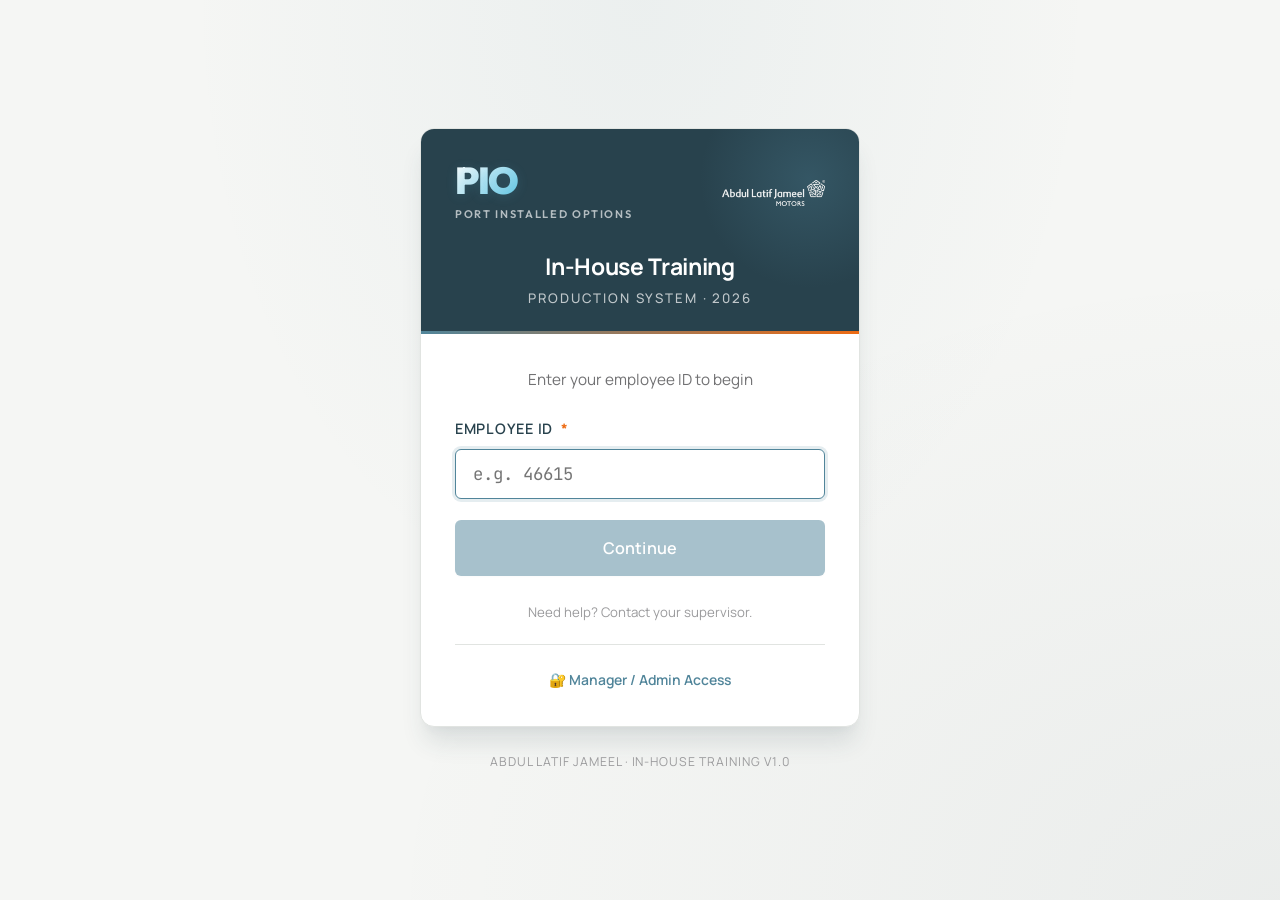
<file: index.html>
<!DOCTYPE html>
<html lang="en">
<head>
    <meta charset="UTF-8">
    <meta name="viewport" content="width=device-width, initial-scale=1.0, maximum-scale=1.0">
    <meta name="theme-color" content="#28424D">
    <title>Sign In · In-House Training System</title>
    
    <link rel="preconnect" href="https://fonts.googleapis.com">
    <link rel="preconnect" href="https://fonts.gstatic.com" crossorigin>
    <link href="https://fonts.googleapis.com/css2?family=Manrope:wght@400;500;600;700;800&family=Outfit:wght@600;700;800;900&family=JetBrains+Mono:wght@500;600&display=swap" rel="stylesheet">
    
    <link rel="stylesheet" href="css/main.css">
    
    <link rel="icon" type="image/png" href="favicon.png">
</head>
<body class="login-page">
    <div class="login-container">
        <div class="login-card">
            <div class="login-header">
                <div class="login-header-top">
                    <div class="login-pio">
                        <div class="pio-mark">PIO</div>
                        <div class="pio-tagline">Port Installed Options</div>
                    </div>
                    <img src="alj-logo-white.png" alt="Abdul Latif Jameel" class="login-logo">
                </div>
                <div class="login-title">In-House Training</div>
                <div class="login-subtitle">Production System · 2026</div>
            </div>
            
            <div class="login-body">
                <p class="login-prompt">Enter your employee ID to begin</p>
                
                <form id="loginForm" autocomplete="off">
                    <div class="form-group">
                        <label class="form-label" for="empIdInput">
                            Employee ID
                            <span class="required">*</span>
                        </label>
                        <input
                            type="text"
                            inputmode="numeric"
                            pattern="[0-9]*"
                            id="empIdInput"
                            class="form-input text-mono"
                            placeholder="e.g. 46615"
                            required
                            autofocus
                        >
                        <div id="empPreview" class="hidden"></div>
                        <div id="empError" class="form-error hidden"></div>
                    </div>
                    
                    <button type="submit" class="btn btn-primary btn-block btn-lg" id="continueBtn" disabled>
                        <span id="continueText">Continue</span>
                    </button>
                </form>
                
                <p class="text-center text-subtle" style="margin-top: var(--space-6); font-size: 0.78rem;">
                    Need help? Contact your supervisor.
                </p>
                
                <div style="margin-top: var(--space-5); padding-top: var(--space-5); border-top: 1px solid var(--color-border); text-align: center;">
                    <a href="admin/login.html" style="font-size: 0.82rem; color: var(--alj-teal); text-decoration: none; font-weight: 600;">
                        🔐 Manager / Admin Access
                    </a>
                </div>
            </div>
        </div>
        
        <p class="text-center text-subtle" style="margin-top: var(--space-6); font-size: 0.72rem; letter-spacing: 0.08em; text-transform: uppercase;">
            Abdul Latif Jameel · In-House Training v1.0
        </p>
    </div>
    
    <div class="toast-container" id="toastContainer"></div>
    
    <script src="js/config.js"></script>
    <script src="js/api.js"></script>
    <script src="js/login.js"></script>
</body>
</html>
</file>
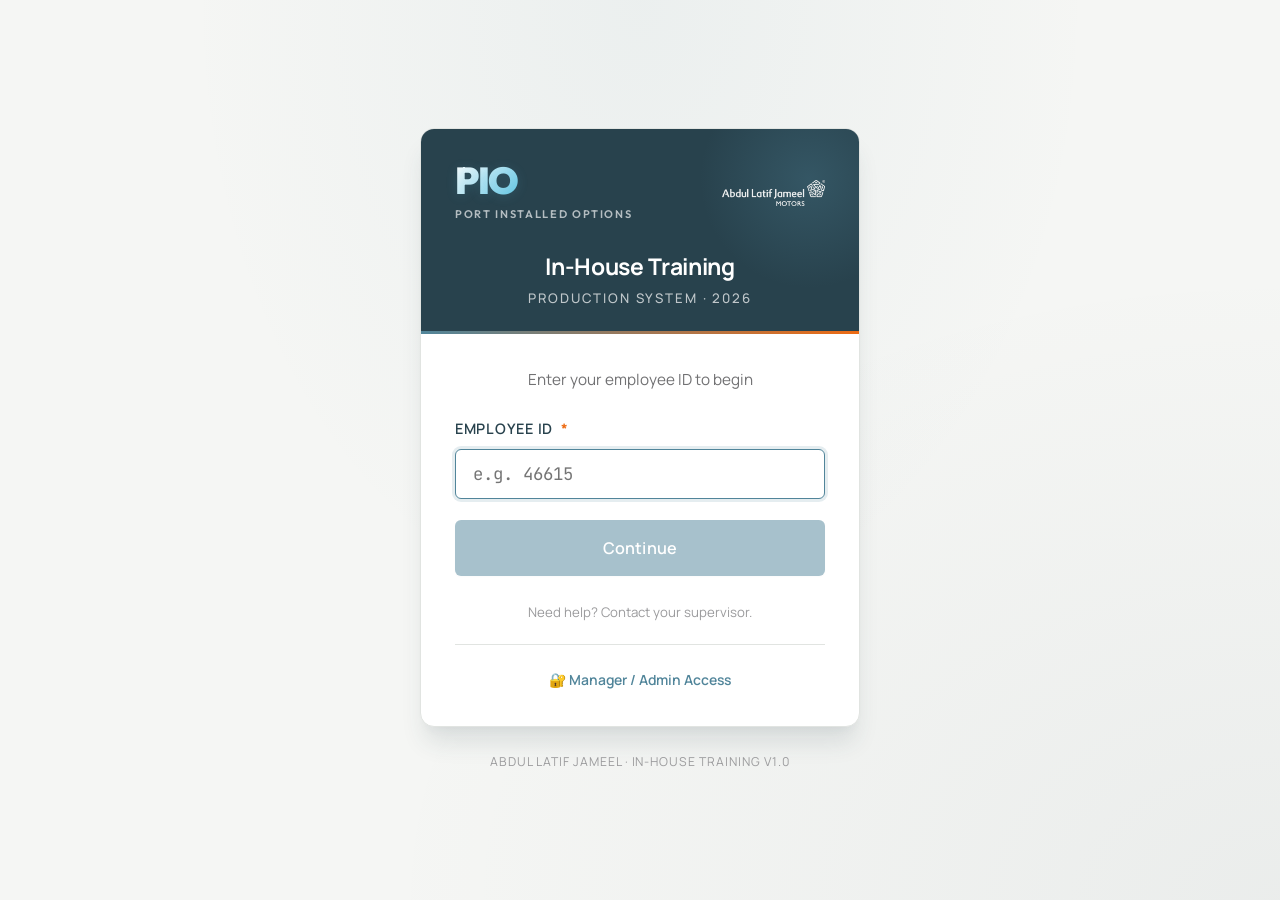
<file: form.html>
<!DOCTYPE html>
<html lang="en">
<head>
    <meta charset="UTF-8">
    <meta name="viewport" content="width=device-width, initial-scale=1.0">
    <meta name="theme-color" content="#28424D">
    <title>New Training Entry · In-House Training System</title>
    
    <link rel="preconnect" href="https://fonts.googleapis.com">
    <link rel="preconnect" href="https://fonts.gstatic.com" crossorigin>
    <link href="https://fonts.googleapis.com/css2?family=Manrope:wght@400;500;600;700;800&family=Outfit:wght@600;700;800;900&family=Pinyon+Script&family=JetBrains+Mono:wght@500;600&display=swap" rel="stylesheet">
    
    <link rel="stylesheet" href="css/main.css">
    
    <link rel="icon" type="image/png" href="favicon.png">
</head>
<body>
    <div class="app">
        <header class="header">
            <div class="header-inner">
                <div class="brand">
                    <div class="pio-mark pio-mark-sm">PIO</div>
                    <div class="brand-text">
                        <div class="brand-title">In-House Training</div>
                        <div class="brand-subtitle">Port Installed Options · 2026</div>
                    </div>
                </div>
                <div class="header-right">
                    <div class="header-user">
                        <div class="header-user-info">
                            <div class="header-user-name" id="userName">—</div>
                            <div class="header-user-id" id="userId">—</div>
                        </div>
                        <button class="btn-logout" id="logoutBtn">Sign Out</button>
                    </div>
                    <div class="brand-divider"></div>
                    <img src="alj-logo-white.png" alt="Abdul Latif Jameel" class="brand-logo">
                </div>
            </div>
        </header>
        
        <main class="main">
            <h1 class="page-title">New Training Entry</h1>
            <p class="page-subtitle">Complete all required fields. Computed values are filled automatically.</p>
            
            <form id="trainingForm" autocomplete="off" novalidate>
                
                <!-- SECTION 1: SESSION INFO -->
                <div class="card" style="margin-bottom: var(--space-6);">
                    <div class="card-header">
                        <div class="card-title">
                            <span class="card-title-number">1</span>
                            Session Information
                        </div>
                    </div>
                    <div class="card-body">
                        <div class="form-row-3">
                            <div class="form-group" style="margin: 0;">
                                <label class="form-label" for="dateInput">Date <span class="required">*</span></label>
                                <input type="date" id="dateInput" name="training_date" class="form-input" required>
                            </div>
                            <div class="form-group" style="margin: 0;">
                                <label class="form-label" for="plantSelect">Plant <span class="required">*</span></label>
                                <select id="plantSelect" name="plant" class="form-select" required>
                                    <option value="">Select Plant…</option>
                                </select>
                            </div>
                            <div class="form-group" style="margin: 0;">
                                <label class="form-label" for="lineSelect">Line <span class="required">*</span></label>
                                <select id="lineSelect" name="line" class="form-select" required disabled>
                                    <option value="">Select Plant first</option>
                                </select>
                            </div>
                        </div>
                    </div>
                </div>
                
                <!-- SECTION 2: PEOPLE -->
                <div class="card" style="margin-bottom: var(--space-6);">
                    <div class="card-header">
                        <div class="card-title">
                            <span class="card-title-number">2</span>
                            Trainee & Trainer
                        </div>
                    </div>
                    <div class="card-body">
                        <div class="form-row">
                            <div class="form-group" style="margin: 0;">
                                <label class="form-label" for="userIdInput">Trainee ID <span class="required">*</span></label>
                                <input type="text" inputmode="numeric" pattern="[0-9]*" id="userIdInput" name="user_id" class="form-input text-mono" placeholder="Employee ID" required>
                                <div id="userInfoPreview" class="hidden"></div>
                                <input type="hidden" id="empNameInput" name="emp_name">
                                <input type="hidden" id="supervisorIdInput" name="supervisor_id">
                            </div>
                            <div class="form-group" style="margin: 0;">
                                <label class="form-label" for="trainerIdInput">Trainer ID <span class="required">*</span></label>
                                <input type="text" inputmode="numeric" pattern="[0-9]*" id="trainerIdInput" name="trainer_id" class="form-input text-mono" placeholder="Trainer Employee ID" required>
                                <div id="trainerPreview" class="hidden"></div>
                            </div>
                        </div>
                    </div>
                </div>
                
                <!-- SECTION 3: TRAINING DETAILS -->
                <div class="card" style="margin-bottom: var(--space-6);">
                    <div class="card-header">
                        <div class="card-title">
                            <span class="card-title-number">3</span>
                            Training Details
                        </div>
                    </div>
                    <div class="card-body">
                        <div class="form-row-3">
                            <div class="form-group" style="margin: 0;">
                                <label class="form-label" for="modelSelect">Model <span class="required">*</span></label>
                                <select id="modelSelect" name="model" class="form-select" required>
                                    <option value="">Select Model…</option>
                                </select>
                            </div>
                            <div class="form-group" style="margin: 0;">
                                <label class="form-label" for="gradeSelect">Grade <span class="required">*</span></label>
                                <select id="gradeSelect" name="grade" class="form-select" required disabled>
                                    <option value="">Select Model first</option>
                                </select>
                            </div>
                            <div class="form-group" style="margin: 0;">
                                <label class="form-label" for="processSelect">Process <span class="required">*</span></label>
                                <select id="processSelect" name="process_name" class="form-select" required disabled>
                                    <option value="">Select Grade first</option>
                                </select>
                            </div>
                        </div>
                        
                        <div class="form-row-3" style="margin-top: var(--space-5);">
                            <div class="form-group" style="margin: 0;">
                                <label class="form-label">Req. Hours <span class="hint">(auto)</span></label>
                                <input type="number" id="reqHoursInput" name="req_training_hr" class="form-input is-computed text-mono" readonly placeholder="—">
                            </div>
                            <div class="form-group" style="margin: 0;">
                                <label class="form-label">Previous Hours <span class="hint">(auto)</span></label>
                                <input type="number" id="prevHoursInput" name="previous_training_hours" class="form-input is-computed text-mono" readonly placeholder="—">
                            </div>
                            <div class="form-group" style="margin: 0;">
                                <label class="form-label">Remaining <span class="hint">(auto)</span></label>
                                <input type="text" id="remainingInput" class="form-input is-computed text-mono" readonly placeholder="—">
                            </div>
                        </div>
                    </div>
                </div>
                
                <!-- SECTION 4: PERFORMANCE -->
                <div class="card" style="margin-bottom: var(--space-6);">
                    <div class="card-header">
                        <div class="card-title">
                            <span class="card-title-number">4</span>
                            Performance Metrics
                        </div>
                    </div>
                    <div class="card-body">
                        <div class="form-row-3">
                            <div class="form-group" style="margin: 0;">
                                <label class="form-label" for="trainedCarsInput">Trained Cars <span class="required">*</span></label>
                                <input type="number" id="trainedCarsInput" name="trained_cars" class="form-input text-mono" min="0" step="1" required placeholder="0">
                            </div>
                            <div class="form-group" style="margin: 0;">
                                <label class="form-label" for="trainedHoursInput">Trained Hours <span class="required">*</span></label>
                                <input type="number" id="trainedHoursInput" name="trained_hours" class="form-input text-mono" min="0" step="0.01" required placeholder="0.00">
                            </div>
                            <div class="form-group" style="margin: 0;">
                                <label class="form-label" for="learningRateSelect">Learning Rate <span class="required">*</span></label>
                                <select id="learningRateSelect" name="learning_rate" class="form-select" required>
                                    <option value="">Select rate…</option>
                                </select>
                            </div>
                        </div>
                    </div>
                </div>
                
                <!-- SECTION 5: QUALITY -->
                <div class="card" style="margin-bottom: var(--space-6);">
                    <div class="card-header">
                        <div class="card-title">
                            <span class="card-title-number">5</span>
                            Quality Indicators
                        </div>
                    </div>
                    <div class="card-body">
                        <div class="form-row-3">
                            <div class="form-group" style="margin: 0;">
                                <label class="form-label" for="needMoreSelect">Need More Training <span class="required">*</span></label>
                                <select id="needMoreSelect" name="need_more_training" class="form-select" required>
                                    <option value="">Select…</option>
                                    <option value="Yes">Yes</option>
                                    <option value="No">No</option>
                                </select>
                            </div>
                            <div class="form-group" style="margin: 0;">
                                <label class="form-label" for="fiveSSelect">5S <span class="required">*</span></label>
                                <select id="fiveSSelect" name="five_s" class="form-select" required>
                                    <option value="">Select…</option>
                                    <option value="Yes">Yes</option>
                                    <option value="No">No</option>
                                </select>
                            </div>
                            <div class="form-group" style="margin: 0;">
                                <label class="form-label" for="taktSelect">In Takt Time <span class="required">*</span></label>
                                <select id="taktSelect" name="in_takt_time" class="form-select" required>
                                    <option value="">Select…</option>
                                    <option value="Yes">Yes</option>
                                    <option value="No">No</option>
                                </select>
                            </div>
                        </div>
                        
                        <div class="form-row" style="margin-top: var(--space-5);">
                            <div class="form-group" style="margin: 0;">
                                <label class="form-label" for="qualitySelect">Quality <span class="required">*</span></label>
                                <select id="qualitySelect" name="quality" class="form-select" required>
                                    <option value="">Select…</option>
                                    <option value="Yes">Yes</option>
                                    <option value="No">No</option>
                                </select>
                            </div>
                            <div class="form-group" style="margin: 0;">
                                <label class="form-label" for="checkFinishSelect">Check After Finish <span class="required">*</span></label>
                                <select id="checkFinishSelect" name="check_after_finish" class="form-select" required>
                                    <option value="">Select…</option>
                                    <option value="Yes">Yes</option>
                                    <option value="No">No</option>
                                </select>
                            </div>
                        </div>
                    </div>
                </div>
                
                <!-- SECTION 6: REMARKS -->
                <div class="card" style="margin-bottom: var(--space-6);">
                    <div class="card-header">
                        <div class="card-title">
                            <span class="card-title-number">6</span>
                            Remarks <span style="font-weight: 400; opacity: 0.6; text-transform: none; letter-spacing: 0;">(Optional)</span>
                        </div>
                    </div>
                    <div class="card-body">
                        <div class="form-row-3">
                            <div class="form-group" style="margin: 0;">
                                <label class="form-label" for="remark1Select">Remark 1</label>
                                <select id="remark1Select" name="remark_1" class="form-select">
                                    <option value="">None</option>
                                </select>
                            </div>
                            <div class="form-group" style="margin: 0;">
                                <label class="form-label" for="remark2Select">Remark 2</label>
                                <select id="remark2Select" name="remark_2" class="form-select">
                                    <option value="">None</option>
                                </select>
                            </div>
                            <div class="form-group" style="margin: 0;">
                                <label class="form-label" for="remark3Select">Remark 3</label>
                                <select id="remark3Select" name="remark_3" class="form-select">
                                    <option value="">None</option>
                                </select>
                            </div>
                        </div>
                    </div>
                </div>
                
                <!-- SECTION 7: DIGITAL SIGNATURE -->
                <div class="signature-card" style="margin-bottom: var(--space-6);">
                    <div class="signature-header">
                        <div class="signature-title">
                            <span class="card-title-number" style="background: var(--alj-teal);">7</span>
                            Authorization
                        </div>
                        <span class="signature-badge">
                            <span style="font-size: 0.85rem;">🔒</span> E-Signed
                        </span>
                    </div>
                    <div class="signature-body">
                        <div class="signature-row">
                            <div class="signature-check">
                                <span>✓</span>
                            </div>
                            <div class="signature-info">
                                <div class="signature-label">Digitally Signed By Supervisor</div>
                                <div class="signature-name" id="signatureName">Loading…</div>
                                <div class="signature-meta" id="signatureMeta">—</div>
                            </div>
                            <div class="signature-timestamp">
                                <div class="signature-timestamp-label">Timestamp</div>
                                <div class="signature-timestamp-date" id="signatureDate">—</div>
                                <div class="signature-timestamp-time" id="signatureTime">—</div>
                            </div>
                        </div>
                        <div class="signature-disclaimer">
                            <span class="signature-disclaimer-icon">ⓘ</span>
                            <span>By submitting this form, you confirm that the training session details above are accurate. This digital signature is legally equivalent to a handwritten signature under the Saudi Electronic Transactions Law.</span>
                        </div>
                    </div>
                </div>
                
                <div class="form-actions">
                    <button type="button" class="btn btn-secondary" id="resetBtn">Reset Form</button>
                    <button type="submit" class="btn btn-accent btn-lg" id="submitBtn">
                        <span id="submitText">Submit Training Record</span>
                    </button>
                </div>
            </form>
        </main>
    </div>
    
    <div class="toast-container" id="toastContainer"></div>
    
    <div class="modal-overlay hidden" id="successModal">
        <div class="modal">
            <div class="modal-icon">
                <div class="modal-icon-circle">✓</div>
            </div>
            <div class="modal-body">
                <h2 class="modal-title">Training Recorded Successfully</h2>
                <p class="modal-message">The training record has been saved to the system.</p>
                
                <div class="modal-details" id="successDetails"></div>
                
                <div class="modal-actions">
                    <button type="button" class="btn btn-secondary" id="modalCloseBtn">Close</button>
                    <button type="button" class="btn btn-primary" id="modalNewBtn">New Entry</button>
                </div>
            </div>
        </div>
    </div>
    
    <script src="js/config.js"></script>
    <script src="js/api.js"></script>
    <script src="js/form.js"></script>
</body>
</html>
</file>
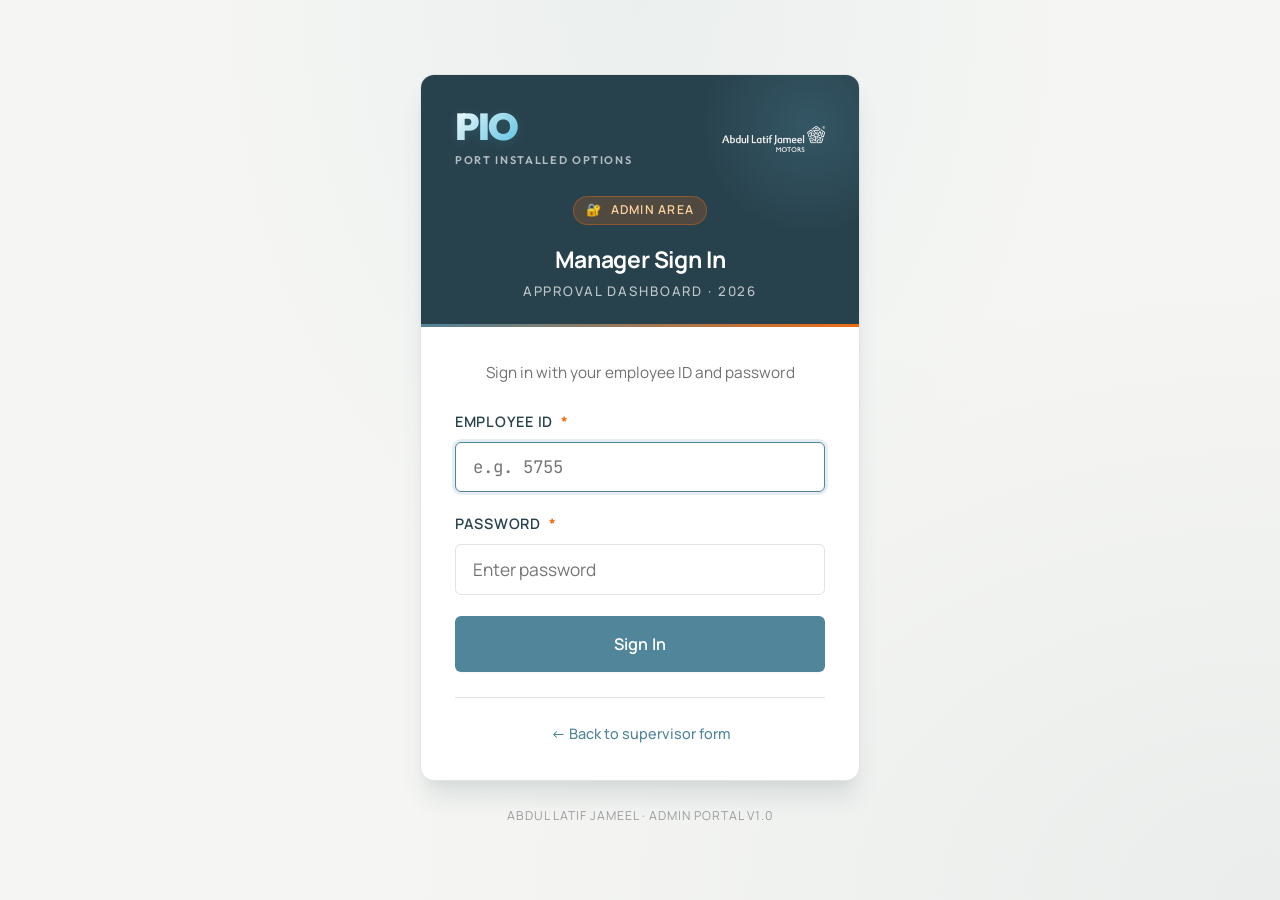
<file: admin/dashboard.html>
<!DOCTYPE html>
<html lang="en">
<head>
    <meta charset="UTF-8">
    <meta name="viewport" content="width=device-width, initial-scale=1.0">
    <meta name="theme-color" content="#28424D">
    <title>Admin Dashboard · In-House Training System</title>
    
    <link rel="preconnect" href="https://fonts.googleapis.com">
    <link rel="preconnect" href="https://fonts.gstatic.com" crossorigin>
    <link href="https://fonts.googleapis.com/css2?family=Manrope:wght@400;500;600;700;800&family=Outfit:wght@600;700;800;900&family=Pinyon+Script&family=JetBrains+Mono:wght@500;600&display=swap" rel="stylesheet">
    
    <link rel="stylesheet" href="../css/main.css">
    <link rel="stylesheet" href="css/dashboard.css">
    
    <link rel="icon" type="image/png" href="../favicon.png">
</head>
<body>
    <div class="app">
        <header class="header">
            <div class="header-inner">
                <div class="brand">
                    <div class="pio-mark pio-mark-sm">PIO</div>
                    <div class="brand-text">
                        <div class="brand-title">Admin Dashboard</div>
                        <div class="brand-subtitle">Port Installed Options · 2026</div>
                    </div>
                </div>
                <div class="header-right">
                    <div class="header-user">
                        <div class="header-user-info">
                            <div class="header-user-name" id="userName">—</div>
                            <div class="header-user-id" id="userRole">—</div>
                        </div>
                        <button class="btn-logout" id="logoutBtn">Sign Out</button>
                    </div>
                    <div class="brand-divider"></div>
                    <img src="../alj-logo-white.png" alt="Abdul Latif Jameel" class="brand-logo">
                </div>
            </div>
        </header>
        
        <!-- Dashboard Navigation -->
        <nav class="dash-nav">
            <div class="dash-nav-inner">
                <a href="#overview" class="dash-nav-link active" data-section="overview">
                    <span>📊</span> Overview
                </a>
                <a href="#approvals" class="dash-nav-link" data-section="approvals">
                    <span>⏳</span> Pending Approvals
                    <span class="dash-nav-badge" id="pendingCount">0</span>
                </a>
                <a href="#records" class="dash-nav-link" data-section="records">
                    <span>📋</span> All Records
                </a>
                <a href="#analytics" class="dash-nav-link" data-section="analytics">
                    <span>📈</span> Analytics
                </a>
                <a href="#export" class="dash-nav-link" data-section="export">
                    <span>📥</span> Export
                </a>
            </div>
        </nav>
        
        <main class="main">
            
            <!-- ===== OVERVIEW SECTION ===== -->
            <section id="section-overview" class="dash-section">
                <h1 class="page-title">Welcome back, <span id="welcomeName">Manager</span></h1>
                <p class="page-subtitle">Here's what's happening at your plant today.</p>
                
                <!-- KPI Cards -->
                <div class="kpi-grid">
                    <div class="kpi-card">
                        <div class="kpi-icon" style="background: #EEF4F6; color: #2A5266;">📋</div>
                        <div class="kpi-content">
                            <div class="kpi-label">Total Records</div>
                            <div class="kpi-value" id="kpiTotal">—</div>
                            <div class="kpi-trend" id="kpiTotalTrend">—</div>
                        </div>
                    </div>
                    
                    <div class="kpi-card">
                        <div class="kpi-icon" style="background: #FDF1E6; color: #C45810;">⏳</div>
                        <div class="kpi-content">
                            <div class="kpi-label">Pending Approval</div>
                            <div class="kpi-value" id="kpiPending">—</div>
                            <div class="kpi-trend">Awaiting your review</div>
                        </div>
                    </div>
                    
                    <div class="kpi-card">
                        <div class="kpi-icon" style="background: #E6F4F4; color: #069999;">✓</div>
                        <div class="kpi-content">
                            <div class="kpi-label">Approved This Month</div>
                            <div class="kpi-value" id="kpiApproved">—</div>
                            <div class="kpi-trend" id="kpiApprovedTrend">—</div>
                        </div>
                    </div>
                    
                    <div class="kpi-card">
                        <div class="kpi-icon" style="background: #EEF4F6; color: #2A5266;">📈</div>
                        <div class="kpi-content">
                            <div class="kpi-label">Pass Rate</div>
                            <div class="kpi-value" id="kpiPassRate">—</div>
                            <div class="kpi-trend">Last 30 days</div>
                        </div>
                    </div>
                </div>
                
                <!-- Quick Actions -->
                <div class="quick-section">
                    <h2 class="quick-title">Quick Actions</h2>
                    <div class="quick-grid">
                        <button class="quick-card" onclick="navigateToSection('approvals')">
                            <div class="quick-card-icon" style="background: #FDF1E6;">⏳</div>
                            <div class="quick-card-text">
                                <div class="quick-card-title">Review Pending</div>
                                <div class="quick-card-desc">Approve or reject submissions</div>
                            </div>
                            <div class="quick-card-arrow">→</div>
                        </button>
                        
                        <button class="quick-card" onclick="navigateToSection('records')">
                            <div class="quick-card-icon" style="background: #EEF4F6;">📋</div>
                            <div class="quick-card-text">
                                <div class="quick-card-title">View All Records</div>
                                <div class="quick-card-desc">Browse training history</div>
                            </div>
                            <div class="quick-card-arrow">→</div>
                        </button>
                        
                        <button class="quick-card" onclick="navigateToSection('export')">
                            <div class="quick-card-icon" style="background: #E6F4F4;">📥</div>
                            <div class="quick-card-text">
                                <div class="quick-card-title">Export Data</div>
                                <div class="quick-card-desc">Download Excel reports</div>
                            </div>
                            <div class="quick-card-arrow">→</div>
                        </button>
                    </div>
                </div>
            </section>
            
            <!-- ===== APPROVALS SECTION ===== -->
            <section id="section-approvals" class="dash-section hidden">
                <h1 class="page-title">Pending Approvals</h1>
                <p class="page-subtitle">Review and approve training records signed by supervisors.</p>
                
                <div class="filters-bar">
                    <select id="filterPlant" class="form-select" style="width: 180px;">
                        <option value="">All Plants</option>
                        <option value="Plant-1">Plant-1</option>
                        <option value="Plant-2">Plant-2</option>
                        <option value="Plant-3">Plant-3</option>
                        <option value="Plant-4">Plant-4</option>
                        <option value="Plant-6">Plant-6</option>
                    </select>
                    <button class="btn btn-secondary" onclick="loadPendingApprovals()">
                        🔄 Refresh
                    </button>
                </div>
                
                <div id="pendingList" class="pending-list">
                    <div class="empty-state">
                        <div class="empty-state-icon">⏳</div>
                        <div class="empty-state-title">Loading…</div>
                    </div>
                </div>
            </section>
            
            <!-- ===== RECORDS SECTION ===== -->
            <section id="section-records" class="dash-section hidden">
                <h1 class="page-title">All Training Records</h1>
                <p class="page-subtitle">Complete history of all training submissions.</p>
                
                <div class="card">
                    <div class="card-body">
                        <p class="text-muted text-center">📋 Coming soon in next update</p>
                    </div>
                </div>
            </section>
            
            <!-- ===== ANALYTICS SECTION ===== -->
            <section id="section-analytics" class="dash-section hidden">
                <h1 class="page-title">Analytics & Insights</h1>
                <p class="page-subtitle">Deep insights into training performance.</p>
                
                <div class="card">
                    <div class="card-body">
                        <p class="text-muted text-center">📈 Coming soon — Charts, heatmaps, and predictive insights</p>
                    </div>
                </div>
            </section>
            
            <!-- ===== EXPORT SECTION ===== -->
            <section id="section-export" class="dash-section hidden">
                <h1 class="page-title">Export Data</h1>
                <p class="page-subtitle">Download training records in Excel format matching the original schema.</p>
                
                <div class="card">
                    <div class="card-body">
                        <p class="text-muted text-center">📥 Coming soon in next update</p>
                    </div>
                </div>
            </section>
            
        </main>
    </div>
    
    <!-- Approval Modal -->
    <div class="modal-overlay hidden" id="approvalModal">
        <div class="modal" style="max-width: 640px;">
            <div class="modal-icon" style="background: var(--alj-teal-soft); padding: var(--space-6);">
                <h2 style="font-size: 1.2rem; color: var(--alj-dark-teal); font-weight: 700; text-align: center; margin: 0;">
                    Review Training Record
                </h2>
            </div>
            <div class="modal-body" style="text-align: left;">
                <div id="approvalDetails" class="modal-details"></div>
                
                <div id="rejectionInput" class="hidden" style="margin-bottom: var(--space-4);">
                    <label class="form-label">Rejection reason <span class="required">*</span></label>
                    <textarea id="rejectReason" class="form-textarea" rows="3" placeholder="Explain why this record is being rejected..."></textarea>
                </div>
                
                <div class="modal-actions" style="justify-content: space-between;">
                    <button type="button" class="btn btn-secondary" id="approvalCancelBtn">Cancel</button>
                    <div style="display: flex; gap: var(--space-3);">
                        <button type="button" class="btn btn-secondary" id="approvalRejectBtn" style="border-color: #d32f2f; color: #d32f2f;">
                            ✗ Reject
                        </button>
                        <button type="button" class="btn btn-primary" id="approvalApproveBtn" style="background: var(--alj-viridian);">
                            ✓ Approve & Sign
                        </button>
                    </div>
                </div>
            </div>
        </div>
    </div>
    
    <div class="toast-container" id="toastContainer"></div>
    
    <script src="../js/config.js"></script>
    <script src="../js/api.js"></script>
    <script src="js/admin-api.js"></script>
    <script src="js/dashboard.js"></script>
</body>
</html>
</file>
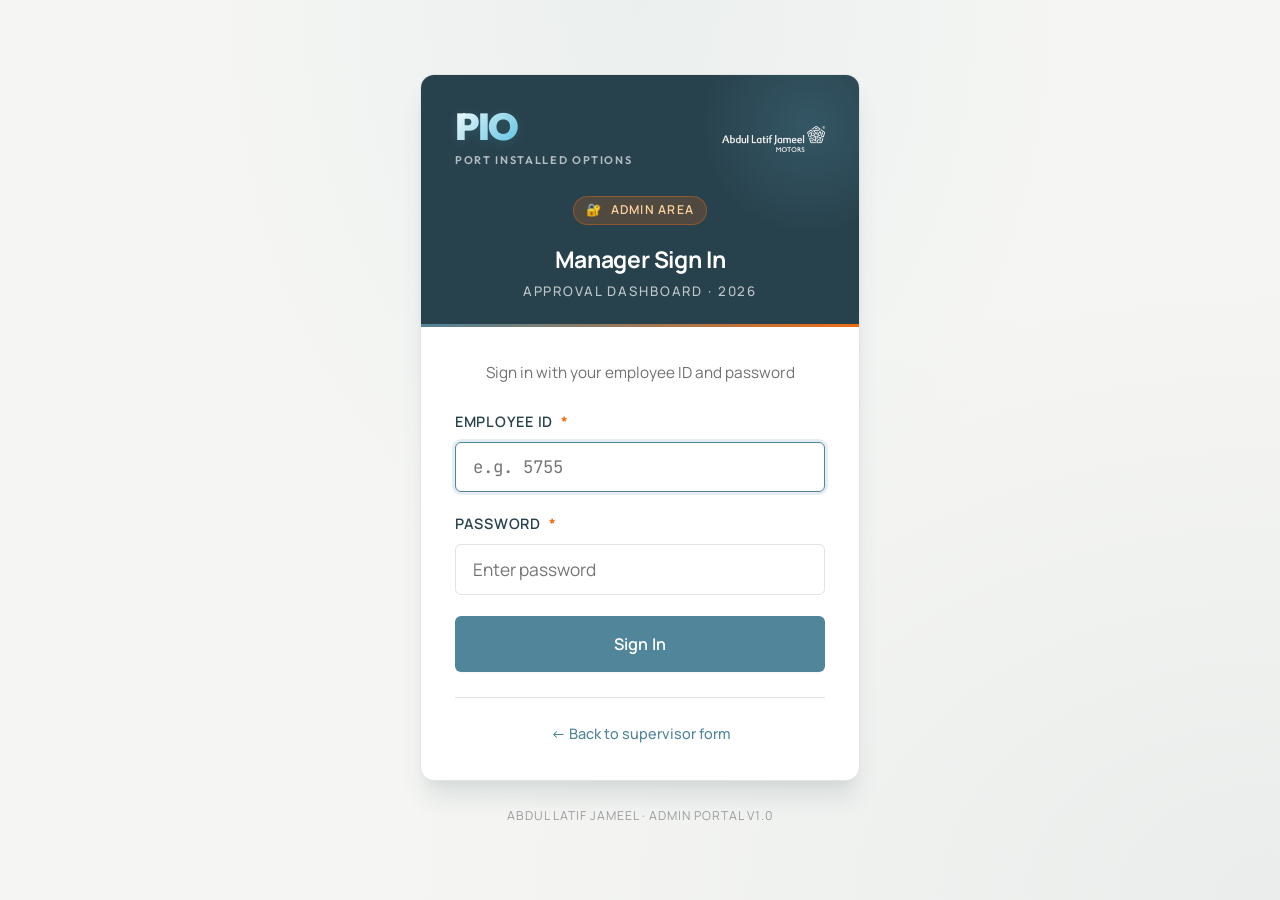
<file: admin/login.html>
<!DOCTYPE html>
<html lang="en">
<head>
    <meta charset="UTF-8">
    <meta name="viewport" content="width=device-width, initial-scale=1.0, maximum-scale=1.0">
    <meta name="theme-color" content="#28424D">
    <title>Admin Sign In · In-House Training System</title>
    
    <link rel="preconnect" href="https://fonts.googleapis.com">
    <link rel="preconnect" href="https://fonts.gstatic.com" crossorigin>
    <link href="https://fonts.googleapis.com/css2?family=Manrope:wght@400;500;600;700;800&family=Outfit:wght@600;700;800;900&family=JetBrains+Mono:wght@500;600&display=swap" rel="stylesheet">
    
    <link rel="stylesheet" href="../css/main.css">
    
    <link rel="icon" type="image/png" href="../favicon.png">
    
    <style>
        .admin-badge {
            display: inline-flex;
            align-items: center;
            gap: var(--space-2);
            padding: 4px 12px;
            background: rgba(237, 107, 19, 0.15);
            border: 1px solid rgba(237, 107, 19, 0.3);
            border-radius: 20px;
            font-size: 0.72rem;
            font-weight: 600;
            color: var(--alj-blaze);
            text-transform: uppercase;
            letter-spacing: 0.1em;
            margin-bottom: var(--space-4);
        }
    </style>
</head>
<body class="login-page">
    <div class="login-container">
        <div class="login-card">
            <div class="login-header">
                <div class="login-header-top">
                    <div class="login-pio">
                        <div class="pio-mark">PIO</div>
                        <div class="pio-tagline">Port Installed Options</div>
                    </div>
                    <img src="../alj-logo-white.png" alt="Abdul Latif Jameel" class="login-logo">
                </div>
                <div style="text-align: center; position: relative; z-index: 1;">
                    <span class="admin-badge" style="background: rgba(237, 107, 19, 0.2); border-color: rgba(237, 107, 19, 0.4); color: #FAD09F;">
                        <span>🔐</span> Admin Area
                    </span>
                </div>
                <div class="login-title">Manager Sign In</div>
                <div class="login-subtitle">Approval Dashboard · 2026</div>
            </div>
            
            <div class="login-body">
                <p class="login-prompt">Sign in with your employee ID and password</p>
                
                <form id="adminLoginForm" autocomplete="off">
                    <div class="form-group">
                        <label class="form-label" for="empIdInput">
                            Employee ID
                            <span class="required">*</span>
                        </label>
                        <input
                            type="text"
                            inputmode="numeric"
                            pattern="[0-9]*"
                            id="empIdInput"
                            class="form-input text-mono"
                            placeholder="e.g. 5755"
                            required
                            autofocus
                        >
                    </div>
                    
                    <div class="form-group">
                        <label class="form-label" for="passwordInput">
                            Password
                            <span class="required">*</span>
                        </label>
                        <input
                            type="password"
                            id="passwordInput"
                            class="form-input"
                            placeholder="Enter password"
                            required
                        >
                        <div id="loginError" class="form-error hidden"></div>
                    </div>
                    
                    <button type="submit" class="btn btn-primary btn-block btn-lg" id="signInBtn">
                        <span id="signInText">Sign In</span>
                    </button>
                </form>
                
                <div style="margin-top: var(--space-6); padding-top: var(--space-5); border-top: 1px solid var(--color-border); text-align: center;">
                    <a href="../index.html" style="font-size: 0.85rem; color: var(--alj-teal); text-decoration: none; font-weight: 500;">
                        ← Back to supervisor form
                    </a>
                </div>
            </div>
        </div>
        
        <p class="text-center text-subtle" style="margin-top: var(--space-6); font-size: 0.72rem; letter-spacing: 0.08em; text-transform: uppercase;">
            Abdul Latif Jameel · Admin Portal v1.0
        </p>
    </div>
    
    <div class="toast-container" id="toastContainer"></div>
    
    <script src="../js/config.js"></script>
    <script src="../js/api.js"></script>
    <script src="js/admin-login.js"></script>
</body>
</html>
</file>
<file: css/main.css>
/* ============================================================
   IN-HOUSE TRAINING SYSTEM
   Abdul Latif Jameel — Brand-aligned Stylesheet
   Brand Guidelines 2025 V1.0
   ============================================================ */

*, *::before, *::after {
    box-sizing: border-box;
    margin: 0;
    padding: 0;
}

:root {
    /* Primary brand colors */
    --alj-teal: #51859A;
    --alj-teal-dark: #3D6C80;
    --alj-teal-darker: #2A5266;
    --alj-teal-75: #7AA3B3;
    --alj-teal-50: #A8C2CD;
    --alj-teal-25: #D3DFE6;
    --alj-teal-soft: #EEF4F6;
    
    --alj-charcoal: #717173;
    --alj-charcoal-dark: #4A4A4C;
    --alj-charcoal-light: #9B9B9D;
    
    --alj-prussian: #1C3258;
    --alj-prussian-dark: #122340;
    --alj-dark-teal: #28424D;
    --alj-dark-teal-darker: #1A2E37;
    --alj-indigo: #4C2770;
    --alj-blaze: #ED6B13;
    --alj-blaze-dark: #C45810;
    --alj-medi-blue: #5FC4E2;
    --alj-viridian: #069999;
    --alj-sage: #96B6AE;
    --alj-sand: #B7B2AB;
    
    --color-bg: #F5F6F4;
    --color-bg-alt: #ECEFEC;
    --color-surface: #FFFFFF;
    --color-border: #E1E4E1;
    --color-border-strong: #C8CDC8;
    
    --color-ink: var(--alj-dark-teal);
    --color-ink-muted: var(--alj-charcoal);
    --color-ink-subtle: var(--alj-charcoal-light);
    
    --color-success: var(--alj-viridian);
    --color-success-soft: #E6F4F4;
    --color-warning: var(--alj-blaze);
    --color-warning-soft: #FDF1E6;
    --color-error: #B92A2A;
    --color-error-soft: #FBEDED;
    
    --space-1: 0.25rem;
    --space-2: 0.5rem;
    --space-3: 0.75rem;
    --space-4: 1rem;
    --space-5: 1.25rem;
    --space-6: 1.5rem;
    --space-8: 2rem;
    --space-10: 2.5rem;
    --space-12: 3rem;
    --space-16: 4rem;
    
    --font-sans: 'Manrope', Arial, -apple-system, BlinkMacSystemFont, 'Segoe UI', sans-serif;
    --font-mono: 'JetBrains Mono', 'SF Mono', Monaco, Consolas, monospace;
    
    --shadow-sm: 0 1px 2px 0 rgb(40 66 77 / 0.05);
    --shadow-md: 0 4px 6px -1px rgb(40 66 77 / 0.08), 0 2px 4px -2px rgb(40 66 77 / 0.05);
    --shadow-lg: 0 10px 15px -3px rgb(40 66 77 / 0.10), 0 4px 6px -4px rgb(40 66 77 / 0.05);
    --shadow-xl: 0 20px 25px -5px rgb(40 66 77 / 0.12), 0 8px 10px -6px rgb(40 66 77 / 0.05);
    --shadow-brand: 0 8px 24px -6px rgb(81 133 154 / 0.25);
    
    --radius-sm: 4px;
    --radius-md: 6px;
    --radius-lg: 10px;
    --radius-xl: 14px;
    
    --ease: cubic-bezier(0.4, 0, 0.2, 1);
    --duration-fast: 150ms;
    --duration-base: 250ms;
}

html, body {
    height: 100%;
    font-family: var(--font-sans);
    font-size: 17px;
    line-height: 1.55;
    color: var(--color-ink);
    background: var(--color-bg);
    -webkit-font-smoothing: antialiased;
    -moz-osx-font-smoothing: grayscale;
}

body {
    background-image:
        radial-gradient(circle at 20% 30%, rgb(81 133 154 / 0.04) 0, transparent 50%),
        radial-gradient(circle at 80% 70%, rgb(40 66 77 / 0.03) 0, transparent 50%);
}

/* HEADER */
.app {
    min-height: 100vh;
    display: flex;
    flex-direction: column;
}

.header {
    background: var(--alj-dark-teal);
    color: white;
    border-bottom: 3px solid var(--alj-teal);
    position: relative;
}

.header::after {
    content: '';
    position: absolute;
    bottom: -3px;
    left: 0;
    width: 120px;
    height: 3px;
    background: var(--alj-blaze);
}

.header-inner {
    max-width: 1320px;
    margin: 0 auto;
    padding: var(--space-4) var(--space-6);
    display: flex;
    align-items: center;
    justify-content: space-between;
    gap: var(--space-4);
}

.brand {
    display: flex;
    align-items: center;
    gap: var(--space-3);
    min-width: 0;
}

.brand-logo {
    height: 22px;
    width: auto;
    flex-shrink: 0;
    opacity: 0.85;
}

.header-right {
    display: flex;
    align-items: center;
    gap: var(--space-4);
}

.brand-divider {
    width: 1px;
    height: 28px;
    background: rgba(255, 255, 255, 0.25);
    flex-shrink: 0;
}

.brand-text {
    display: flex;
    flex-direction: column;
    line-height: 1.2;
    min-width: 0;
}

.brand-title {
    font-weight: 700;
    font-size: 0.95rem;
    letter-spacing: -0.005em;
    white-space: nowrap;
    overflow: hidden;
    text-overflow: ellipsis;
}

.brand-subtitle {
    font-size: 0.7rem;
    opacity: 0.7;
    text-transform: uppercase;
    letter-spacing: 0.1em;
    font-weight: 500;
}

.header-user {
    display: flex;
    align-items: center;
    gap: var(--space-3);
    font-size: 0.85rem;
}

.header-user-info {
    text-align: right;
    line-height: 1.25;
}

.header-user-name {
    font-weight: 600;
    max-width: 200px;
    overflow: hidden;
    text-overflow: ellipsis;
    white-space: nowrap;
}

.header-user-id {
    font-size: 0.7rem;
    opacity: 0.65;
    font-family: var(--font-mono);
    letter-spacing: 0.02em;
}

.btn-logout {
    background: transparent;
    border: 1px solid rgba(255, 255, 255, 0.2);
    color: white;
    padding: var(--space-2) var(--space-3);
    border-radius: var(--radius-md);
    cursor: pointer;
    font-size: 0.8rem;
    font-weight: 500;
    transition: all var(--duration-fast) var(--ease);
    font-family: inherit;
}

.btn-logout:hover {
    background: rgba(255, 255, 255, 0.1);
    border-color: rgba(255, 255, 255, 0.4);
}

.main {
    flex: 1;
    width: 100%;
    max-width: 1320px;
    margin: 0 auto;
    padding: var(--space-8) var(--space-6);
}

/* LOGIN PAGE */
.login-page {
    min-height: 100vh;
    display: flex;
    align-items: center;
    justify-content: center;
    padding: var(--space-6);
    background:
        radial-gradient(ellipse at top, rgb(81 133 154 / 0.06) 0, transparent 50%),
        radial-gradient(ellipse at bottom right, rgb(40 66 77 / 0.05) 0, transparent 50%),
        var(--color-bg);
}

.login-container {
    width: 100%;
    max-width: 440px;
}

.login-card {
    background: var(--color-surface);
    border: 1px solid var(--color-border);
    border-radius: var(--radius-xl);
    overflow: hidden;
    box-shadow: var(--shadow-xl);
}

.login-header {
    background: var(--alj-dark-teal);
    color: white;
    padding: var(--space-8) var(--space-8) var(--space-6);
    text-align: center;
    position: relative;
    overflow: hidden;
}

/* PIO Branding */
.login-header-top {
    display: flex;
    align-items: center;
    justify-content: space-between;
    margin-bottom: var(--space-6);
    position: relative;
    z-index: 1;
    gap: var(--space-4);
}

.login-pio {
    text-align: left;
    flex: 1;
    min-width: 0;
}

.pio-mark {
    font-family: 'Outfit', sans-serif;
    font-weight: 900;
    font-size: 2.2rem;
    line-height: 0.95;
    letter-spacing: -0.04em;
    color: white;
    background: linear-gradient(135deg, #FFFFFF 0%, var(--alj-medi-blue) 100%);
    -webkit-background-clip: text;
    background-clip: text;
    -webkit-text-fill-color: transparent;
    display: inline-block;
    text-shadow: 0 2px 12px rgba(95, 196, 226, 0.15);
}

.pio-mark-sm {
    font-size: 1.6rem;
    line-height: 1;
}

.pio-tagline {
    font-family: 'Outfit', sans-serif;
    font-size: 0.65rem;
    font-weight: 600;
    color: rgba(255, 255, 255, 0.65);
    text-transform: uppercase;
    letter-spacing: 0.15em;
    margin-top: var(--space-1);
}

.login-logo {
    height: 26px;
    width: auto;
    flex-shrink: 0;
    opacity: 0.92;
}

.login-header::before {
    content: '';
    position: absolute;
    top: -60px;
    right: -60px;
    width: 220px;
    height: 220px;
    background: radial-gradient(circle, rgba(81, 133, 154, 0.3) 0%, transparent 70%);
    pointer-events: none;
}

.login-header::after {
    content: '';
    position: absolute;
    bottom: 0;
    left: 0;
    right: 0;
    height: 3px;
    background: linear-gradient(90deg, var(--alj-teal) 0%, var(--alj-blaze) 100%);
}

.login-title {
    font-size: 1.35rem;
    font-weight: 700;
    letter-spacing: -0.015em;
    margin-bottom: var(--space-1);
    position: relative;
    z-index: 1;
}

.login-subtitle {
    font-size: 0.78rem;
    opacity: 0.7;
    text-transform: uppercase;
    letter-spacing: 0.14em;
    font-weight: 500;
    position: relative;
    z-index: 1;
}

.login-body {
    padding: var(--space-8);
}

.login-prompt {
    text-align: center;
    margin-bottom: var(--space-6);
    color: var(--color-ink-muted);
    font-size: 0.9rem;
}

/* FORM ELEMENTS */
.form-group {
    margin-bottom: var(--space-5);
}

.form-row {
    display: grid;
    grid-template-columns: 1fr 1fr;
    gap: var(--space-4);
    margin-bottom: var(--space-5);
}

.form-row-3 {
    display: grid;
    grid-template-columns: 1fr 1fr 1fr;
    gap: var(--space-4);
    margin-bottom: var(--space-5);
}

.form-label {
    display: block;
    font-size: 0.85rem;
    font-weight: 600;
    color: var(--color-ink);
    margin-bottom: var(--space-2);
    text-transform: uppercase;
    letter-spacing: 0.05em;
}

.form-label .required {
    color: var(--alj-blaze);
    margin-left: var(--space-1);
    font-weight: 700;
}

.form-label .hint {
    font-weight: 400;
    text-transform: none;
    letter-spacing: 0;
    color: var(--color-ink-subtle);
    font-size: 0.78rem;
    margin-left: var(--space-2);
    font-style: italic;
}

.form-input,
.form-select,
.form-textarea {
    width: 100%;
    padding: var(--space-3) var(--space-4);
    font-family: inherit;
    font-size: 1.02rem;
    color: var(--color-ink);
    background: var(--color-surface);
    border: 1.5px solid var(--color-border);
    border-radius: var(--radius-md);
    transition: all var(--duration-fast) var(--ease);
    outline: none;
}

.form-input:hover:not(:disabled):not([readonly]),
.form-select:hover:not(:disabled),
.form-textarea:hover:not(:disabled) {
    border-color: var(--color-border-strong);
}

.form-input:focus,
.form-select:focus,
.form-textarea:focus {
    border-color: var(--alj-teal);
    box-shadow: 0 0 0 3px rgba(81, 133, 154, 0.15);
}

.form-input:disabled,
.form-select:disabled,
.form-textarea:disabled {
    background: var(--color-bg-alt);
    color: var(--color-ink-subtle);
    cursor: not-allowed;
}

.form-input.is-computed {
    background: var(--alj-teal-soft);
    border-color: var(--alj-teal-25);
    font-weight: 600;
    color: var(--alj-teal-darker);
}

.form-input.is-error,
.form-select.is-error {
    border-color: var(--color-error);
    background: var(--color-error-soft);
}

.form-select {
    appearance: none;
    background-image: url("data:image/svg+xml;charset=utf-8,%3Csvg xmlns='http://www.w3.org/2000/svg' width='20' height='20' viewBox='0 0 20 20'%3E%3Cpath fill='%23717173' d='M10 12l-4-4h8z'/%3E%3C/svg%3E");
    background-repeat: no-repeat;
    background-position: right var(--space-3) center;
    padding-right: var(--space-10);
    cursor: pointer;
}

.form-error {
    font-size: 0.78rem;
    color: var(--color-error);
    margin-top: var(--space-2);
    display: flex;
    align-items: center;
    gap: var(--space-1);
}

/* BUTTONS */
.btn {
    display: inline-flex;
    align-items: center;
    justify-content: center;
    gap: var(--space-2);
    padding: var(--space-3) var(--space-6);
    font-family: inherit;
    font-size: 0.98rem;
    font-weight: 600;
    border: none;
    border-radius: var(--radius-md);
    cursor: pointer;
    transition: all var(--duration-fast) var(--ease);
    text-decoration: none;
    letter-spacing: 0.005em;
}

.btn:disabled {
    opacity: 0.5;
    cursor: not-allowed;
}

.btn-primary {
    background: var(--alj-teal);
    color: white;
    box-shadow: var(--shadow-sm);
}

.btn-primary:hover:not(:disabled) {
    background: var(--alj-teal-dark);
    transform: translateY(-1px);
    box-shadow: var(--shadow-brand);
}

.btn-primary:active {
    transform: translateY(0);
}

.btn-accent {
    background: var(--alj-blaze);
    color: white;
    box-shadow: var(--shadow-sm);
}

.btn-accent:hover:not(:disabled) {
    background: var(--alj-blaze-dark);
    transform: translateY(-1px);
    box-shadow: 0 8px 24px -6px rgba(237, 107, 19, 0.35);
}

.btn-accent:active {
    transform: translateY(0);
}

.btn-secondary {
    background: var(--color-surface);
    color: var(--color-ink);
    border: 1.5px solid var(--color-border);
}

.btn-secondary:hover:not(:disabled) {
    border-color: var(--color-border-strong);
    background: var(--color-bg-alt);
}

.btn-block {
    width: 100%;
}

.btn-lg {
    padding: var(--space-4) var(--space-8);
    font-size: 0.95rem;
}

/* CARDS */
.card {
    background: var(--color-surface);
    border: 1px solid var(--color-border);
    border-radius: var(--radius-xl);
    overflow: hidden;
    box-shadow: var(--shadow-sm);
}

.card-header {
    padding: var(--space-5) var(--space-6);
    border-bottom: 1px solid var(--color-border);
    background: linear-gradient(180deg, rgba(81, 133, 154, 0.025) 0%, transparent 100%);
    display: flex;
    align-items: center;
    justify-content: space-between;
}

.card-title {
    font-size: 0.9rem;
    font-weight: 700;
    text-transform: uppercase;
    letter-spacing: 0.08em;
    color: var(--alj-dark-teal);
    display: flex;
    align-items: center;
    gap: var(--space-3);
}

.card-title-number {
    width: 26px;
    height: 26px;
    background: var(--alj-teal);
    color: white;
    border-radius: 50%;
    display: flex;
    align-items: center;
    justify-content: center;
    font-size: 0.7rem;
    font-weight: 700;
    flex-shrink: 0;
    box-shadow: 0 2px 6px -2px rgba(81, 133, 154, 0.5);
}

.card-body {
    padding: var(--space-6);
}

/* PAGE LAYOUT */
.page-title {
    font-size: 1.7rem;
    font-weight: 700;
    letter-spacing: -0.02em;
    color: var(--alj-dark-teal);
    margin-bottom: var(--space-2);
}

.page-subtitle {
    color: var(--color-ink-muted);
    font-size: 1rem;
    margin-bottom: var(--space-8);
}

.form-actions {
    display: flex;
    gap: var(--space-3);
    justify-content: flex-end;
    margin-top: var(--space-8);
    padding-top: var(--space-6);
    border-top: 1px solid var(--color-border);
}

/* TOAST */
.toast-container {
    position: fixed;
    top: var(--space-6);
    right: var(--space-6);
    z-index: 1000;
    display: flex;
    flex-direction: column;
    gap: var(--space-3);
    max-width: 400px;
}

.toast {
    background: var(--color-surface);
    border: 1px solid var(--color-border);
    border-left: 4px solid var(--color-success);
    border-radius: var(--radius-md);
    padding: var(--space-4) var(--space-5);
    box-shadow: var(--shadow-lg);
    display: flex;
    align-items: flex-start;
    gap: var(--space-3);
    animation: slideIn 0.3s var(--ease);
    font-size: 0.88rem;
}

.toast.is-error { border-left-color: var(--color-error); }
.toast.is-warning { border-left-color: var(--color-warning); }

.toast-icon {
    font-size: 1.2rem;
    flex-shrink: 0;
    margin-top: -2px;
}

.toast-content { flex: 1; }
.toast-title { font-weight: 600; margin-bottom: var(--space-1); }
.toast-message { color: var(--color-ink-muted); font-size: 0.83rem; }

@keyframes slideIn {
    from { transform: translateX(120%); opacity: 0; }
    to { transform: translateX(0); opacity: 1; }
}

@keyframes fadeOut {
    to { opacity: 0; transform: translateX(120%); }
}

.toast.is-leaving { animation: fadeOut 0.3s var(--ease) forwards; }

/* SPINNER */
.spinner {
    display: inline-block;
    width: 16px;
    height: 16px;
    border: 2px solid currentColor;
    border-right-color: transparent;
    border-radius: 50%;
    animation: spin 0.7s linear infinite;
}

.spinner-lg {
    width: 32px;
    height: 32px;
    border-width: 3px;
}

@keyframes spin {
    to { transform: rotate(360deg); }
}

/* MODAL */
.modal-overlay {
    position: fixed;
    inset: 0;
    background: rgba(28, 50, 88, 0.55);
    backdrop-filter: blur(6px);
    display: flex;
    align-items: center;
    justify-content: center;
    z-index: 200;
    animation: overlayFade 0.2s var(--ease);
    padding: var(--space-4);
}

@keyframes overlayFade {
    from { opacity: 0; }
    to { opacity: 1; }
}

.modal {
    background: var(--color-surface);
    border-radius: var(--radius-xl);
    max-width: 480px;
    width: 100%;
    overflow: hidden;
    box-shadow: var(--shadow-xl);
    animation: modalSlide 0.3s var(--ease);
}

@keyframes modalSlide {
    from { opacity: 0; transform: translateY(20px) scale(0.96); }
    to { opacity: 1; transform: translateY(0) scale(1); }
}

.modal-icon {
    background: var(--alj-teal-soft);
    padding: var(--space-8) var(--space-6) var(--space-6);
    text-align: center;
}

.modal-icon-circle {
    width: 64px;
    height: 64px;
    background: var(--alj-viridian);
    color: white;
    border-radius: 50%;
    margin: 0 auto;
    display: flex;
    align-items: center;
    justify-content: center;
    font-size: 2rem;
    box-shadow: 0 8px 24px -6px rgba(6, 153, 153, 0.4);
}

.modal-body {
    padding: var(--space-6);
    text-align: center;
}

.modal-title {
    font-size: 1.25rem;
    font-weight: 700;
    color: var(--alj-dark-teal);
    margin-bottom: var(--space-2);
    letter-spacing: -0.01em;
}

.modal-message {
    color: var(--color-ink-muted);
    margin-bottom: var(--space-5);
    font-size: 0.9rem;
}

.modal-details {
    background: var(--color-bg-alt);
    border: 1px solid var(--color-border);
    border-radius: var(--radius-md);
    padding: var(--space-4);
    margin-bottom: var(--space-5);
    text-align: left;
    font-size: 0.85rem;
}

.modal-detail-row {
    display: flex;
    justify-content: space-between;
    padding: var(--space-2) 0;
    border-bottom: 1px solid var(--color-border);
}

.modal-detail-row:last-child { border-bottom: none; }

.modal-detail-label {
    color: var(--color-ink-muted);
    font-weight: 500;
}

.modal-detail-value {
    color: var(--alj-dark-teal);
    font-weight: 600;
    font-family: var(--font-mono);
}

.modal-actions {
    display: flex;
    gap: var(--space-3);
    justify-content: center;
}

/* EMPLOYEE PREVIEW */
.emp-preview {
    background: var(--alj-teal-soft);
    border: 1px solid var(--alj-teal-25);
    border-radius: var(--radius-md);
    padding: var(--space-3) var(--space-4);
    margin-top: var(--space-2);
    display: flex;
    align-items: center;
    gap: var(--space-3);
    animation: fadeInUp 0.3s var(--ease);
}

@keyframes fadeInUp {
    from { opacity: 0; transform: translateY(8px); }
    to { opacity: 1; transform: translateY(0); }
}

.emp-preview-icon {
    width: 32px;
    height: 32px;
    background: var(--alj-teal);
    color: white;
    border-radius: 50%;
    display: flex;
    align-items: center;
    justify-content: center;
    font-size: 0.78rem;
    font-weight: 700;
    flex-shrink: 0;
}

.emp-preview-info { flex: 1; min-width: 0; }

.emp-preview-name {
    font-weight: 600;
    color: var(--alj-dark-teal);
    font-size: 0.9rem;
    white-space: nowrap;
    overflow: hidden;
    text-overflow: ellipsis;
}

.emp-preview-meta {
    font-size: 0.75rem;
    color: var(--color-ink-muted);
}

/* DIGITAL SIGNATURE */
.signature-card {
    background: var(--color-surface);
    border: 1.5px solid var(--alj-teal-25);
    border-radius: var(--radius-xl);
    overflow: hidden;
    box-shadow: var(--shadow-sm);
}

.signature-header {
    padding: var(--space-5) var(--space-6);
    border-bottom: 1px solid var(--color-border);
    background: linear-gradient(180deg, var(--alj-teal-soft) 0%, transparent 100%);
    display: flex;
    align-items: center;
    justify-content: space-between;
}

.signature-title {
    font-size: 0.9rem;
    font-weight: 700;
    text-transform: uppercase;
    letter-spacing: 0.08em;
    color: var(--alj-dark-teal);
    display: flex;
    align-items: center;
    gap: var(--space-3);
}

.signature-badge {
    display: inline-flex;
    align-items: center;
    gap: var(--space-1);
    padding: 3px var(--space-3);
    background: var(--alj-teal-soft);
    border: 1px solid var(--alj-teal-25);
    border-radius: 20px;
    font-size: 0.72rem;
    font-weight: 600;
    color: var(--alj-teal-darker);
    text-transform: uppercase;
    letter-spacing: 0.08em;
}

.signature-body {
    padding: var(--space-6);
}

.signature-row {
    display: flex;
    align-items: center;
    gap: var(--space-4);
    padding: var(--space-4) var(--space-5);
    background: var(--alj-teal-soft);
    border-left: 4px solid var(--alj-teal);
    border-radius: 0 var(--radius-md) var(--radius-md) 0;
}

.signature-check {
    width: 48px;
    height: 48px;
    border-radius: 50%;
    background: var(--alj-teal);
    color: white;
    display: flex;
    align-items: center;
    justify-content: center;
    font-size: 1.6rem;
    font-weight: 700;
    flex-shrink: 0;
    box-shadow: 0 4px 12px -4px rgba(81, 133, 154, 0.4);
}

.signature-info {
    flex: 1;
    min-width: 0;
}

.signature-label {
    font-size: 0.7rem;
    color: var(--alj-teal-darker);
    text-transform: uppercase;
    letter-spacing: 0.12em;
    font-weight: 600;
    margin-bottom: 4px;
}

.signature-name {
    font-family: 'Pinyon Script', 'Brush Script MT', cursive;
    font-size: 2.2rem;
    color: var(--alj-dark-teal);
    line-height: 1;
    margin-bottom: 4px;
    font-weight: 400;
    transform: rotate(-1.5deg);
    transform-origin: left;
    display: inline-block;
    position: relative;
}

.signature-name::after {
    content: '';
    position: absolute;
    left: -4%;
    right: -8%;
    bottom: -6px;
    height: 2px;
    background: var(--alj-teal);
    border-radius: 2px;
    transform: rotate(0.8deg);
    opacity: 0.7;
}

.signature-meta {
    font-size: 0.78rem;
    color: var(--alj-charcoal-dark);
    font-family: var(--font-mono);
    margin-top: 12px;
}

.signature-timestamp {
    text-align: right;
    flex-shrink: 0;
}

.signature-timestamp-label {
    font-size: 0.7rem;
    color: var(--alj-teal-darker);
    text-transform: uppercase;
    letter-spacing: 0.1em;
    font-weight: 600;
}

.signature-timestamp-date {
    font-size: 0.95rem;
    color: var(--alj-dark-teal);
    font-family: var(--font-mono);
    font-weight: 600;
    margin-top: 4px;
}

.signature-timestamp-time {
    font-size: 0.8rem;
    color: var(--alj-charcoal);
    font-family: var(--font-mono);
}

.signature-disclaimer {
    margin-top: var(--space-4);
    padding-top: var(--space-4);
    border-top: 1px solid var(--color-border);
    font-size: 0.78rem;
    color: var(--color-ink-subtle);
    display: flex;
    align-items: flex-start;
    gap: var(--space-2);
    line-height: 1.5;
}

.signature-disclaimer-icon {
    color: var(--alj-teal);
    font-weight: 700;
    flex-shrink: 0;
}

/* RESPONSIVE */
@media (max-width: 768px) {
    .main { padding: var(--space-5) var(--space-4); }
    .form-row, .form-row-3 { grid-template-columns: 1fr; gap: var(--space-4); }
    .card-body { padding: var(--space-5) var(--space-4); }
    .form-actions { flex-direction: column-reverse; }
    .form-actions .btn { width: 100%; }
    .header-inner { padding: var(--space-3) var(--space-4); }
    .brand-text { display: none; }
    .brand-divider { display: none; }
    .header-user-info { display: none; }
    .page-title { font-size: 1.4rem; }
    .signature-row { flex-direction: column !important; gap: var(--space-2) !important; align-items: flex-start !important; }
    .signature-row > div:last-child { text-align: left !important; }
}

/* UTILITIES */
.text-mono { font-family: var(--font-mono); }
.text-muted { color: var(--color-ink-muted); }
.text-subtle { color: var(--color-ink-subtle); }
.text-center { text-align: center; }
.hidden { display: none !important; }
</file>
<file: admin/css/dashboard.css>
/* ============================================================
   ADMIN DASHBOARD STYLES
   ============================================================ */

/* Navigation */
.dash-nav {
    background: var(--color-surface);
    border-bottom: 1px solid var(--color-border);
    position: sticky;
    top: 0;
    z-index: 50;
    box-shadow: var(--shadow-sm);
}

.dash-nav-inner {
    max-width: 1320px;
    margin: 0 auto;
    padding: 0 var(--space-6);
    display: flex;
    gap: var(--space-2);
    overflow-x: auto;
}

.dash-nav-link {
    display: flex;
    align-items: center;
    gap: var(--space-2);
    padding: var(--space-4) var(--space-5);
    color: var(--color-ink-muted);
    text-decoration: none;
    font-size: 0.95rem;
    font-weight: 500;
    border-bottom: 3px solid transparent;
    transition: all var(--duration-fast) var(--ease);
    white-space: nowrap;
    cursor: pointer;
}

.dash-nav-link:hover {
    color: var(--alj-teal);
    background: var(--alj-teal-soft);
}

.dash-nav-link.active {
    color: var(--alj-dark-teal);
    border-bottom-color: var(--alj-teal);
    font-weight: 600;
}

.dash-nav-badge {
    display: inline-flex;
    align-items: center;
    justify-content: center;
    min-width: 22px;
    height: 22px;
    padding: 0 6px;
    background: var(--alj-blaze);
    color: white;
    font-size: 0.72rem;
    font-weight: 700;
    border-radius: 11px;
    margin-left: 4px;
}

.dash-nav-badge:empty,
.dash-nav-badge[data-count="0"] {
    display: none;
}

/* Sections */
.dash-section {
    animation: fadeInSection 0.3s var(--ease);
}

@keyframes fadeInSection {
    from { opacity: 0; transform: translateY(8px); }
    to { opacity: 1; transform: translateY(0); }
}

/* KPI Cards */
.kpi-grid {
    display: grid;
    grid-template-columns: repeat(auto-fit, minmax(240px, 1fr));
    gap: var(--space-4);
    margin-bottom: var(--space-8);
}

.kpi-card {
    background: var(--color-surface);
    border: 1px solid var(--color-border);
    border-radius: var(--radius-xl);
    padding: var(--space-5);
    display: flex;
    align-items: flex-start;
    gap: var(--space-4);
    transition: all var(--duration-fast) var(--ease);
}

.kpi-card:hover {
    box-shadow: var(--shadow-md);
    transform: translateY(-2px);
}

.kpi-icon {
    width: 48px;
    height: 48px;
    border-radius: var(--radius-md);
    display: flex;
    align-items: center;
    justify-content: center;
    font-size: 1.4rem;
    flex-shrink: 0;
}

.kpi-content {
    flex: 1;
    min-width: 0;
}

.kpi-label {
    font-size: 0.78rem;
    color: var(--color-ink-muted);
    text-transform: uppercase;
    letter-spacing: 0.06em;
    font-weight: 600;
    margin-bottom: 4px;
}

.kpi-value {
    font-size: 2rem;
    font-weight: 700;
    color: var(--alj-dark-teal);
    line-height: 1;
    margin-bottom: 6px;
    font-feature-settings: 'tnum';
}

.kpi-trend {
    font-size: 0.78rem;
    color: var(--color-ink-subtle);
}

/* Quick Actions */
.quick-section {
    margin-top: var(--space-10);
}

.quick-title {
    font-size: 1.1rem;
    font-weight: 700;
    color: var(--alj-dark-teal);
    margin-bottom: var(--space-4);
    text-transform: uppercase;
    letter-spacing: 0.04em;
}

.quick-grid {
    display: grid;
    grid-template-columns: repeat(auto-fit, minmax(280px, 1fr));
    gap: var(--space-4);
}

.quick-card {
    background: var(--color-surface);
    border: 1px solid var(--color-border);
    border-radius: var(--radius-lg);
    padding: var(--space-4);
    display: flex;
    align-items: center;
    gap: var(--space-3);
    cursor: pointer;
    transition: all var(--duration-fast) var(--ease);
    text-align: left;
    font-family: inherit;
}

.quick-card:hover {
    border-color: var(--alj-teal);
    background: var(--alj-teal-soft);
    transform: translateX(4px);
}

.quick-card-icon {
    width: 44px;
    height: 44px;
    border-radius: var(--radius-md);
    display: flex;
    align-items: center;
    justify-content: center;
    font-size: 1.3rem;
    flex-shrink: 0;
}

.quick-card-text {
    flex: 1;
    min-width: 0;
}

.quick-card-title {
    font-size: 0.95rem;
    font-weight: 600;
    color: var(--alj-dark-teal);
    margin-bottom: 2px;
}

.quick-card-desc {
    font-size: 0.8rem;
    color: var(--color-ink-muted);
}

.quick-card-arrow {
    font-size: 1.3rem;
    color: var(--alj-teal);
    flex-shrink: 0;
}

/* Filters Bar */
.filters-bar {
    display: flex;
    align-items: center;
    gap: var(--space-3);
    margin-bottom: var(--space-5);
    padding: var(--space-3) var(--space-4);
    background: var(--color-surface);
    border: 1px solid var(--color-border);
    border-radius: var(--radius-lg);
    flex-wrap: wrap;
}

/* Pending List */
.pending-list {
    display: flex;
    flex-direction: column;
    gap: var(--space-3);
}

.pending-card {
    background: var(--color-surface);
    border: 1px solid var(--color-border);
    border-left: 4px solid var(--alj-blaze);
    border-radius: var(--radius-lg);
    padding: var(--space-5);
    display: grid;
    grid-template-columns: 1fr auto;
    gap: var(--space-4);
    align-items: center;
    transition: all var(--duration-fast) var(--ease);
}

.pending-card:hover {
    box-shadow: var(--shadow-md);
}

.pending-info {
    min-width: 0;
}

.pending-header {
    display: flex;
    align-items: center;
    gap: var(--space-3);
    margin-bottom: var(--space-2);
    flex-wrap: wrap;
}

.pending-si {
    font-family: var(--font-mono);
    font-size: 0.85rem;
    color: var(--alj-charcoal);
    background: var(--color-bg-alt);
    padding: 2px 8px;
    border-radius: 4px;
}

.pending-plant {
    font-size: 0.78rem;
    background: var(--alj-teal-soft);
    color: var(--alj-teal-darker);
    padding: 2px 10px;
    border-radius: 20px;
    font-weight: 600;
}

.pending-date {
    font-size: 0.85rem;
    color: var(--color-ink-muted);
    font-family: var(--font-mono);
}

.pending-title {
    font-size: 1.05rem;
    font-weight: 600;
    color: var(--alj-dark-teal);
    margin-bottom: var(--space-2);
}

.pending-meta {
    display: flex;
    flex-wrap: wrap;
    gap: var(--space-4);
    font-size: 0.85rem;
    color: var(--color-ink-muted);
}

.pending-meta-item {
    display: flex;
    align-items: center;
    gap: 4px;
}

.pending-meta-label {
    color: var(--color-ink-subtle);
}

.pending-actions {
    display: flex;
    gap: var(--space-2);
}

/* Empty State */
.empty-state {
    background: var(--color-surface);
    border: 1px dashed var(--color-border-strong);
    border-radius: var(--radius-lg);
    padding: var(--space-12);
    text-align: center;
}

.empty-state-icon {
    font-size: 3rem;
    margin-bottom: var(--space-4);
}

.empty-state-title {
    font-size: 1.1rem;
    font-weight: 600;
    color: var(--alj-dark-teal);
    margin-bottom: var(--space-2);
}

.empty-state-desc {
    font-size: 0.9rem;
    color: var(--color-ink-muted);
}

/* Approval Modal Detail Rows */
#approvalDetails .modal-detail-row {
    flex-direction: row;
    justify-content: space-between;
    padding: var(--space-2) 0;
}

#approvalDetails .modal-detail-label {
    color: var(--color-ink-muted);
    flex: 0 0 40%;
}

#approvalDetails .modal-detail-value {
    text-align: right;
    color: var(--alj-dark-teal);
}

/* Responsive */
@media (max-width: 768px) {
    .dash-nav-inner {
        padding: 0 var(--space-4);
    }
    .dash-nav-link {
        padding: var(--space-3) var(--space-4);
        font-size: 0.85rem;
    }
    .kpi-grid {
        grid-template-columns: 1fr;
    }
    .pending-card {
        grid-template-columns: 1fr;
    }
    .pending-actions {
        flex-direction: column;
    }
    .pending-actions .btn {
        width: 100%;
    }
}

.form-textarea {
    resize: vertical;
    min-height: 80px;
    font-family: inherit;
}
</file>
